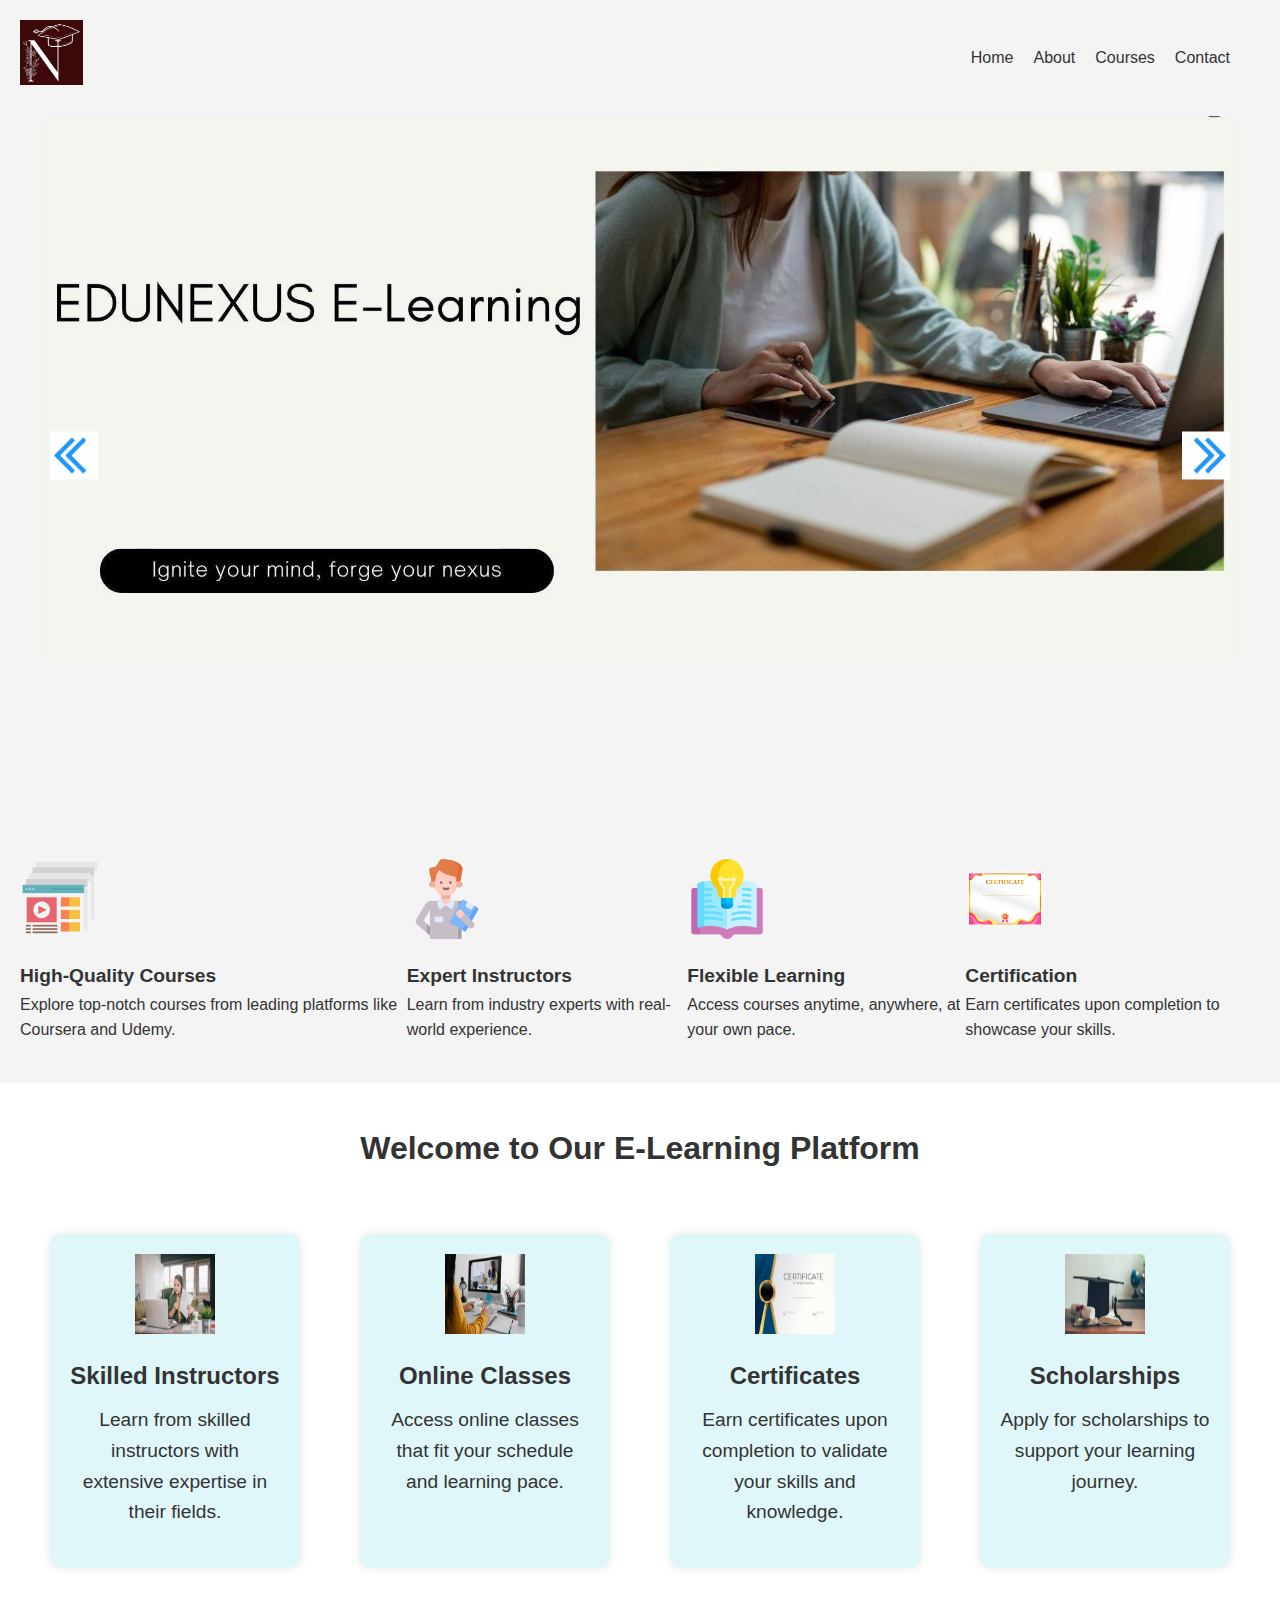
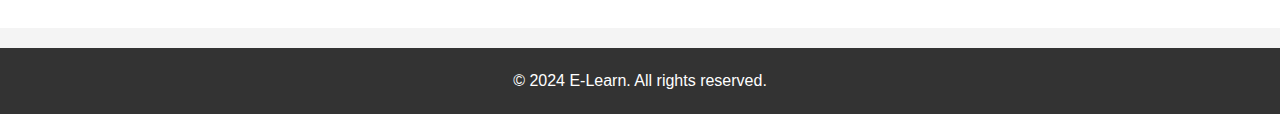
<file: index.html>
<!DOCTYPE html>
<html lang="en">
<head>
    <meta charset="UTF-8">
    <meta name="viewport" content="width=device-width, initial-scale=1.0">
    <title>E-Learning Platform</title>
    <link rel="stylesheet" href="styles.css">
</head>
<body>
    <!-- Navbar Section -->
    <header>
        <nav>
            <div class="logo">
                <E-Learn> <img src="logo1.jpg"></div>
            <ul>
                <li><a href="#home">Home</a></li>
                <li><a href="about.html">About</a></li>
                <li><a href="courses.html">Courses</a></li>
                <li><a href="#contact">Contact</a></li>
            </ul>
        </nav>
    </header>

    <!-- Introduction Section -->
    <section id="home" class="welcome-section">
        <div class="slider">
            <button class="arrow left" onclick="moveSlide(-1)"><img src="lefta.gif" alt="Left Arrow"></button>
            
            <div class="slides">
                <!-- This first slide's background will be set in CSS -->
                <div class="slide">
                    <img src="1.jpg" alt="Slide 2">
                </div>
                <div class="slide">
                    <img src="2.jpg" alt="Slide 2">
                </div>
                <div class="slide">
                    <img src="3.jpg" alt="Slide 3">
                </div>
                <div class="slide">
                    <img src="4.jpg" alt="Slide 3">
                </div>
                <div class="slide">
                    <img src="5.jpg" alt="Slide 3">
                </div>
                <div class="slide">
                    <img src="6.jpg" alt="Slide 3">
                </div>
            </div>
            
            
            <button class="arrow right" onclick="moveSlide(1)"><img src="righta.gif" alt="Right Arrow"></button>
            
        
        </div>
    </section>

    <!-- Icons Section -->
    <section id="courses" class="icons-section">
        <div class="icon-box">
            <img src="online-course.png" alt="Icon 1">
            <h3>High-Quality Courses</h3>
            <p>Explore top-notch courses from leading platforms like Coursera and Udemy.</p>
        </div>
        <div class="icon-box">
            <img src="instructor.png" alt="Icon 2">
            <h3>Expert Instructors</h3>
            <p>Learn from industry experts with real-world experience.</p>
        </div>
        <div class="icon-box">
            <img src="knowledge.png" alt="Icon 3">
            <h3>Flexible Learning</h3>
            <p>Access courses anytime, anywhere, at your own pace.</p>
        </div>
        <div class="icon-box">
            <img src="certificate.jpg" alt="Icon 4">
            <h3>Certification</h3>
            <p>Earn certificates upon completion to showcase your skills.</p>
        </div>
    </section>

    <!-- About Us Section with Boxes -->
    <section id="about" class="about-section">
        <div class="about-content">
            <h2>Welcome to Our E-Learning Platform</h2>
            <div class="boxes-container">
                <div class="about-box">
                    <img src="instructor1.jpg" alt="Skilled Instructors Icon">
                    <h3>Skilled Instructors</h3>
                    <p>Learn from skilled instructors with extensive expertise in their fields.</p>
                </div>
                <div class="about-box">
                    <img src="online-course1.jpg" alt="Online Classes Icon">
                    <h3>Online Classes</h3>
                    <p>Access online classes that fit your schedule and learning pace.</p>
                </div>
                <div class="about-box">
                    <img src="certificate1.jpg" alt="Certificates Icon">
                    <h3>Certificates</h3>
                    <p>Earn certificates upon completion to validate your skills and knowledge.</p>
                </div>
                <div class="about-box">
                    <img src="scholarship.jpg" alt="Scholarships Icon">
                    <h3>Scholarships</h3>
                    <p>Apply for scholarships to support your learning journey.</p>
                </div>
            </div>
        </div>
    </section>

    <!-- Footer Section -->
    <footer id="contact">
        <p>&copy; 2024 E-Learn. All rights reserved.</p>
    </footer>
    <script>
    let currentSlide = 0;

function moveSlide(direction) {
    const slides = document.querySelector('.slides');
    const totalSlides = document.querySelectorAll('.slide').length;
    
    currentSlide += direction;
    if (currentSlide < 0) {
        currentSlide = totalSlides - 1;
    } else if (currentSlide >= totalSlides) {
        currentSlide = 0;
    }

    const slideWidth = slides.querySelector('.slide').clientWidth;
    slides.style.transform = `translateX(-${currentSlide * slideWidth}px)`;
}
</script>
</body>
</html>
</file>
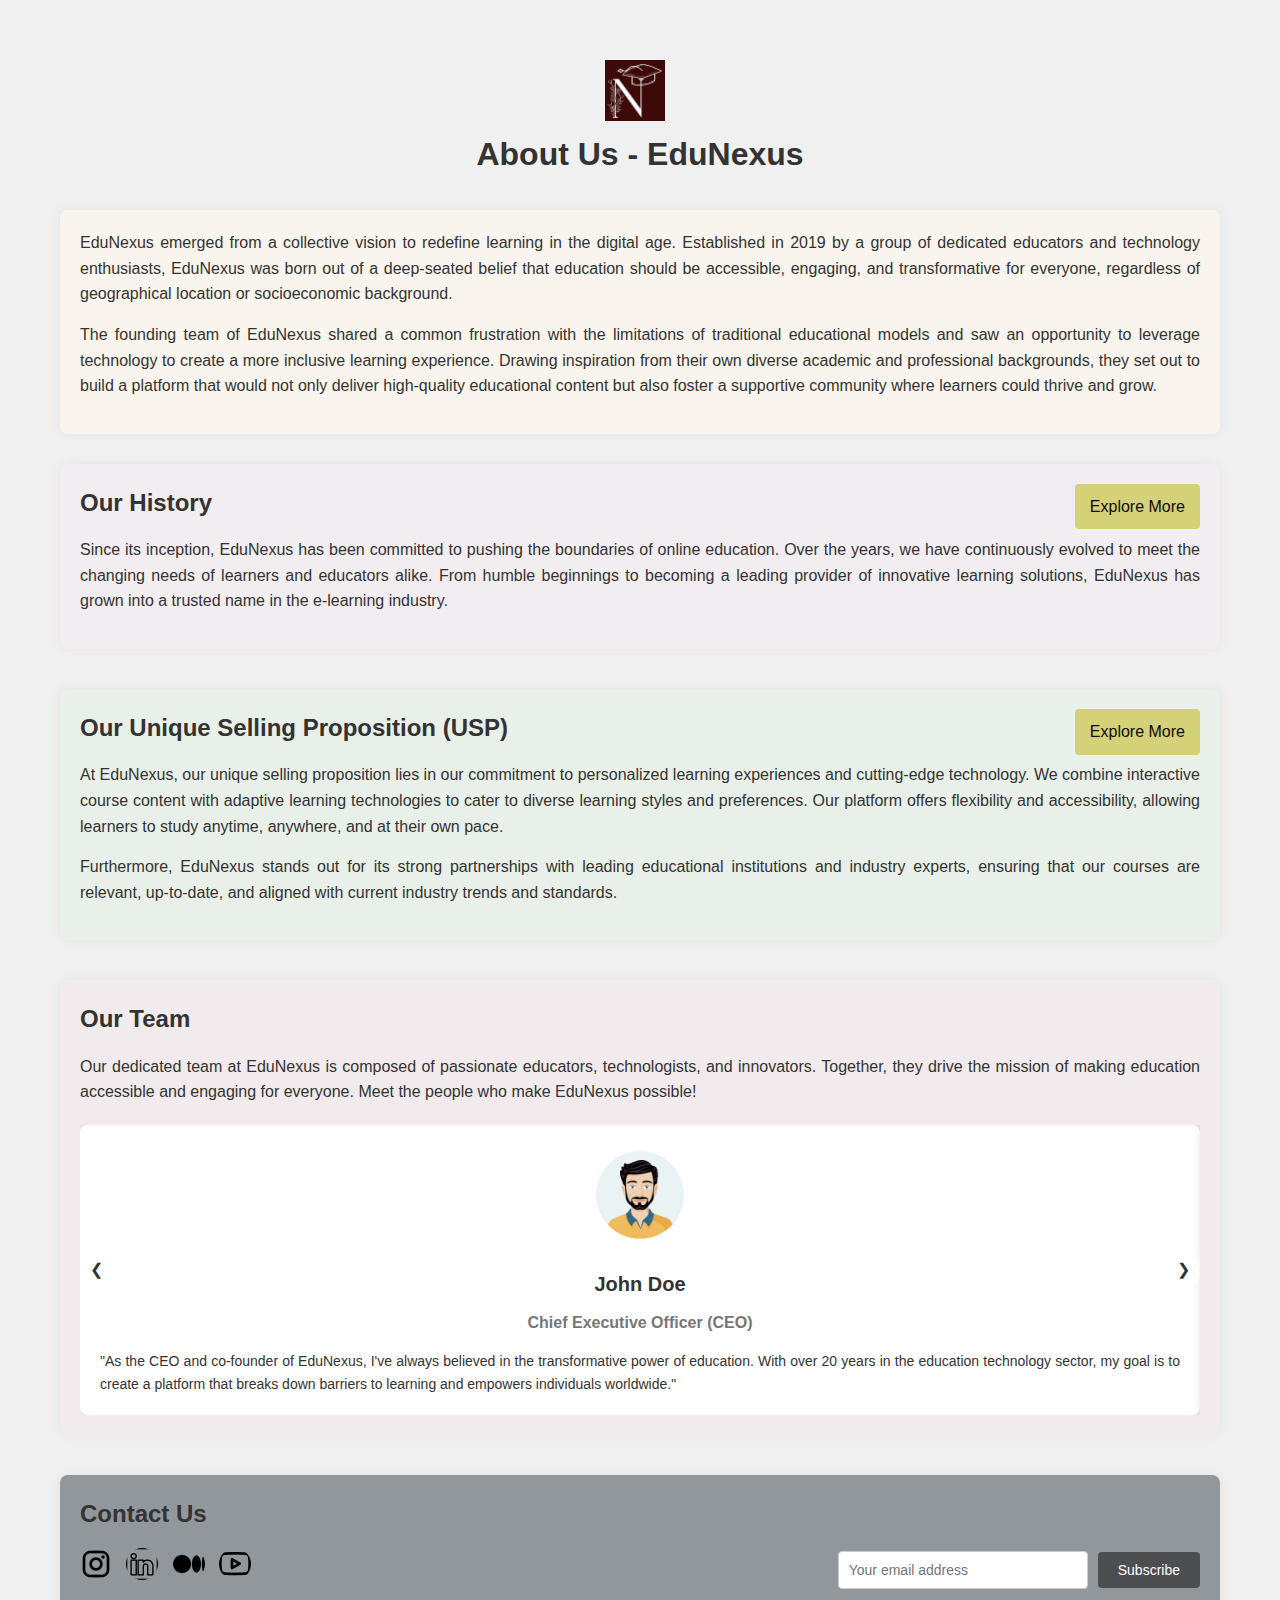
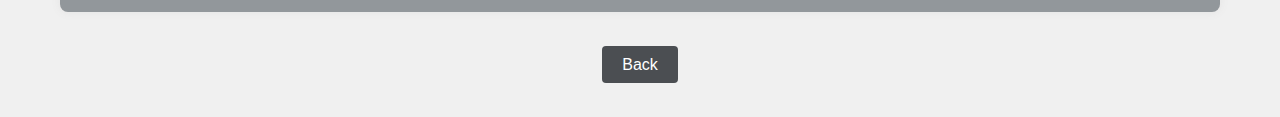
<file: about.html>
<!DOCTYPE html>
<html lang="en">
<head>
    <meta charset="UTF-8">
    <meta name="viewport" content="width=device-width, initial-scale=1.0">
    <title>About Us - EduNexus</title>
    <style>
        /* Reset and basic styles */
        * {
            box-sizing: border-box;
            margin: 0;
            padding: 0;
        }
        body {
            font-family: Arial, sans-serif;
            line-height: 1.6;
            background-color: #f0f0f0;
            color: #333;
            padding: 20px;
        }
        .container {
            width: 100%;
            margin: 0 auto;
            padding: 20px;
        }
        .header {
            text-align: center;
            margin-bottom: 30px;
        }
        .header h1 {
            color: #333;
        }
        .header img {
            width: 60px; /* Adjust width of the logo */
            height: auto; /* Maintain aspect ratio */
            margin-right: 10px; /* Adjust spacing between logo and text */
        }
        .section {
            margin-bottom: 40px;
            padding: 20px;
            border-radius: 8px;
            position: relative;
            background-color: #fff;
        }
        .section.intro {
            background-color: #f9f5ee;
        }
        .section.history {
            background-color: #f1edf1;
        }
        .section.usp {
            background-color: #e9f0e9;
        }
        .section.team {
            background-color: #feabc912;
            overflow: hidden;
        }
        .section h2 {
            font-size: 24px;
            color: #333;
            margin-bottom: 15px;
        }
        .section p {
            text-align: justify;
            margin-bottom: 15px;
        }
        .section:last-child {
            margin-bottom: 0;
        }
        .mission p:last-child {
            margin-bottom: 0;
        }
        .history img {
            width: 100%;
            height: auto;
            margin-top: 15px;
            border-radius: 8px;
        }
        .explore-more {
            position: absolute;
            top: 20px;
            right: 20px;
        }
        .explore-more a {
            display: block;
            margin-bottom: 10px;
            padding: 10px 15px;
            background-color: #d4d179;
            color: #0e0a0a;
            text-decoration: none;
            border-radius: 4px;
            text-align: center;
        }
        .explore-more a:hover {
            background-color: #f4f5f0;
        }
        .team-members-wrapper {
            position: relative;
            margin-top: 20px;
            overflow: hidden;
        }
        .team-members {
            display: flex;
            transition: transform 0.5s ease;
        }
        .team-member {
            background-color: #fff;
            border-radius: 8px;
            box-shadow: 0 0 10px rgba(0, 0, 0, 0.1);
            padding: 20px;
            text-align: center;
            flex: 1 0 100%; /* Adjust based on the number of items visible */
            box-sizing: border-box;
            min-width: 300px; /* Minimum width of each team member card */
        }
        .team-member img {
            width: 100px;
            height: 100px;
            border-radius: 50%;
            margin-bottom: 15px;
        }
        .team-member h3 {
            font-size: 20px;
            margin-bottom: 10px;
        }
        .team-member h4 {
            font-size: 16px;
            color: #777;
            margin-bottom: 15px;
        }
        .team-member p {
            font-size: 14px;
            text-align: justify;
            margin-bottom: 0;
        }
        .slider-controls {
            position: absolute;
            top: 50%;
            transform: translateY(-50%);
            width: 100%;
            display: flex;
            justify-content: space-between;
            z-index: 1;
        }
        .slider-arrow {
            background-color: rgba(255, 255, 255, 0.5);
            padding: 10px;
            cursor: pointer;
            border-radius: 50%;
            transition: background-color 0.3s ease;
        }
        .slider-arrow:hover {
            background-color: rgba(255, 255, 255, 0.8);
        }
        .section {
            margin-bottom: 40px;
            padding: 20px;
            border-radius: 8px;
            background-color: #fff;
            box-shadow: 0 0 10px rgba(126, 114, 114, 0.1);
        }
        .section.contact {
            background-color: #92979b;
        }
        .contact-info {
            display: flex;
            justify-content: space-between;
            align-items: center;
        }
        .social-icons a {
            display: inline-block;
            color: #8c8f93;
            font-size: 24px;
            margin-right: 10px;
            transition: color 0.3s ease;
        }
        .social-icons a:hover {
            color: #272829;
        }
        .email-subscription {
            display: flex;
            align-items: center;
        }
        .email-input {
            padding: 10px;
            margin-right: 10px;
            border: 1px solid #ccc;
            border-radius: 4px;
            width: 250px;
            font-size: 14px;
        }
        .subscribe-button {
            padding: 10px 20px;
            background-color: #4c4e50;
            color: #fff;
            border: none;
            border-radius: 4px;
            cursor: pointer;
            font-size: 14px;
            transition: background-color 0.3s ease;
        }
        .subscribe-button:hover {
            background-color: #a3a5a7;
        }
        .social-icons a {
            display: inline-block;
            margin-right: 10px;
            transition: opacity 0.3s ease;
        }
        .social-icons a img {
            width: 32px; /* Adjust size as needed */
            height: 32px;
            border-radius: 50%; /* For circular logos */
        }
        .social-icons a:hover {
            opacity: 0.7;
            background-color: #aaaeb2;
        }
        .back-button {
            text-align: center;
            margin-top: 20px;
        }
        .back-button a {
            background-color: #4b4e52;
            color: #fff;
            text-decoration: none;
            padding: 10px 20px;
            border-radius: 4px;
            transition: background-color 0.3s ease;
        }
        .back-button a:hover {
            background-color: #cdd0d4;
        }
    </style>
</head>
<body>
    <div class="container">
        <div class="container">
            <div class="header">
                <img src="logo1.jpg" alt="EduNexus Logo">
        <div class="header">
            <h1>About Us - EduNexus</h1>
        </div>
        <div class="section intro">
            <p>EduNexus emerged from a collective vision to redefine learning in the digital age. Established in 2019 by a group of dedicated educators and technology enthusiasts, EduNexus was born out of a deep-seated belief that education should be accessible, engaging, and transformative for everyone, regardless of geographical location or socioeconomic background.</p>
            <p>The founding team of EduNexus shared a common frustration with the limitations of traditional educational models and saw an opportunity to leverage technology to create a more inclusive learning experience. Drawing inspiration from their own diverse academic and professional backgrounds, they set out to build a platform that would not only deliver high-quality educational content but also foster a supportive community where learners could thrive and grow.</p>
            </div>
        </div>
        <div class="section history">
            <h2>Our History</h2>
            <p>Since its inception, EduNexus has been committed to pushing the boundaries of online education. Over the years, we have continuously evolved to meet the changing needs of learners and educators alike. From humble beginnings to becoming a leading provider of innovative learning solutions, EduNexus has grown into a trusted name in the e-learning industry.</p>
            <div class="explore-more">
                <a href="#">Explore More</a>
            </div>
        </div>
        <div class="section usp">
            <h2>Our Unique Selling Proposition (USP)</h2>
            <p>At EduNexus, our unique selling proposition lies in our commitment to personalized learning experiences and cutting-edge technology. We combine interactive course content with adaptive learning technologies to cater to diverse learning styles and preferences. Our platform offers flexibility and accessibility, allowing learners to study anytime, anywhere, and at their own pace.</p>
            <p>Furthermore, EduNexus stands out for its strong partnerships with leading educational institutions and industry experts, ensuring that our courses are relevant, up-to-date, and aligned with current industry trends and standards.</p>
            <div class="explore-more">
                <a href="#">Explore More</a>
            </div>
        </div>
        <div class="section team">
            <h2>Our Team</h2>
            <p>Our dedicated team at EduNexus is composed of passionate educators, technologists, and innovators. Together, they drive the mission of making education accessible and engaging for everyone. Meet the people who make EduNexus possible!</p>
            <div class="team-members-wrapper">
                <div class="slider-controls">
                    <div class="slider-arrow prev" onclick="moveSlider('prev')">&#10094;</div>
                    <div class="slider-arrow next" onclick="moveSlider('next')">&#10095;</div>
                </div>
                <div class="team-members">
                    <div class="team-member">
                        <img src="m1.jpg" alt="John Doe">
                        <h3>John Doe</h3>
                        <h4>Chief Executive Officer (CEO)</h4>
                        <p>"As the CEO and co-founder of EduNexus, I've always believed in the transformative power of education. With over 20 years in the education technology sector, my goal is to create a platform that breaks down barriers to learning and empowers individuals worldwide."</p>
                    </div>
                    <div class="team-member">
                        <img src="f1.jpg" alt="Jane Smith">
                        <h3>Jane Smith</h3>
                        <h4>Chief Technology Officer (CTO)</h4>
                        <p>"Joining EduNexus 5 years ago was one of the best decisions I've made. As a tech enthusiast with a background in software development and AI, I am passionate about building innovative solutions that enhance personalized learning experiences for our users."</p>
                    </div>
                    <div class="team-member">
                        <img src="f2.jpg" alt="Emily Johnson">
                        <h3>Emily Johnson</h3>
                        <h4>Head of Content Development</h4>
                        <p>"With over a decade of experience in curriculum design and educational content creation, I am thrilled to lead a team that produces engaging and interactive courses. At EduNexus, we are dedicated to making learning not just informative, but also fun and accessible."</p>
                    </div>
                    <div class="team-member">
                        <img src="m2.jpg" alt="Michael Brown">
                        <h3>Michael Brown</h3>
                        <h4>Director of Marketing</h4>
                        <p>"Being part of EduNexus for the past 3 years has been an exciting journey. My expertise in digital marketing has allowed me to help this incredible platform reach a global audience, forming strong partnerships with educational institutions along the way."</p>
                    </div>
                    <div class="team-member">
                        <img src="f3.jpg" alt="Sarah Davis">
                        <h3>Sarah Davis</h3>
                        <h4>Community Manager</h4>
                        <p>"I have been with EduNexus since its inception, and it has been a wonderful experience to see our community grow. My role is to ensure that our learners feel supported and connected, fostering a vibrant and inclusive learning environment."</p>
                    </div>
                    <div class="team-member">
                        <img src="m3.jpg" alt="David Wilson">
                        <h3>David Wilson</h3>
                        <h4>Senior Software Engineer</h4>
                        <p>"I've been with EduNexus for 4 years now, and I love solving complex problems to improve our platform. It's rewarding to see how our work directly impacts the learning experiences of users worldwide, making education more accessible and seamless."</p>
                    </div>
                </div>
            </div>
        </div>
        <div class="section contact">
            <h2>Contact Us</h2>
            <div class="contact-info">
                <div class="social-icons">
                    <a href="#" target="_blank" title="Follow us on Instagram"><img src="in.png" ></a>
                    <a href="#" target="_blank" title="Connect with us on LinkedIn"><img src="l.jpg"></a>
                    <a href="#" target="_blank" title="Follow us on Instagram"><img src="me.png" ></a>
                    <a href="#" target="_blank" title="Follow us on Instagram"><img src="y.png" ></a>
                </div>
                <form class="email-subscription" action="#" method="post">
                    <input type="email" class="email-input" placeholder="Your email address" required>
                    <button type="submit" class="subscribe-button">Subscribe</button>
                </form>
            </div>
        </div>
    </div>
    <div class="back-button">
        <a href="index.html">Back</a>
    </div>
</div>
    </div>

    <script>
        // Slider functionality
        let slideIndex = 0;

        function moveSlider(direction) {
            const slides = document.querySelectorAll('.team-member');
            const totalSlides = slides.length;

            if (direction === 'next') {
                slideIndex = (slideIndex + 1) % totalSlides;
            } else if (direction === 'prev') {
                slideIndex = (slideIndex - 1 + totalSlides) % totalSlides;
            }

            const slideWidth = slides[0].offsetWidth;
            const offset = -slideIndex * slideWidth;

            document.querySelector('.team-members').style.transform = `translateX(${offset}px)`;
        }
    </script>
</body>
</html>
</file>
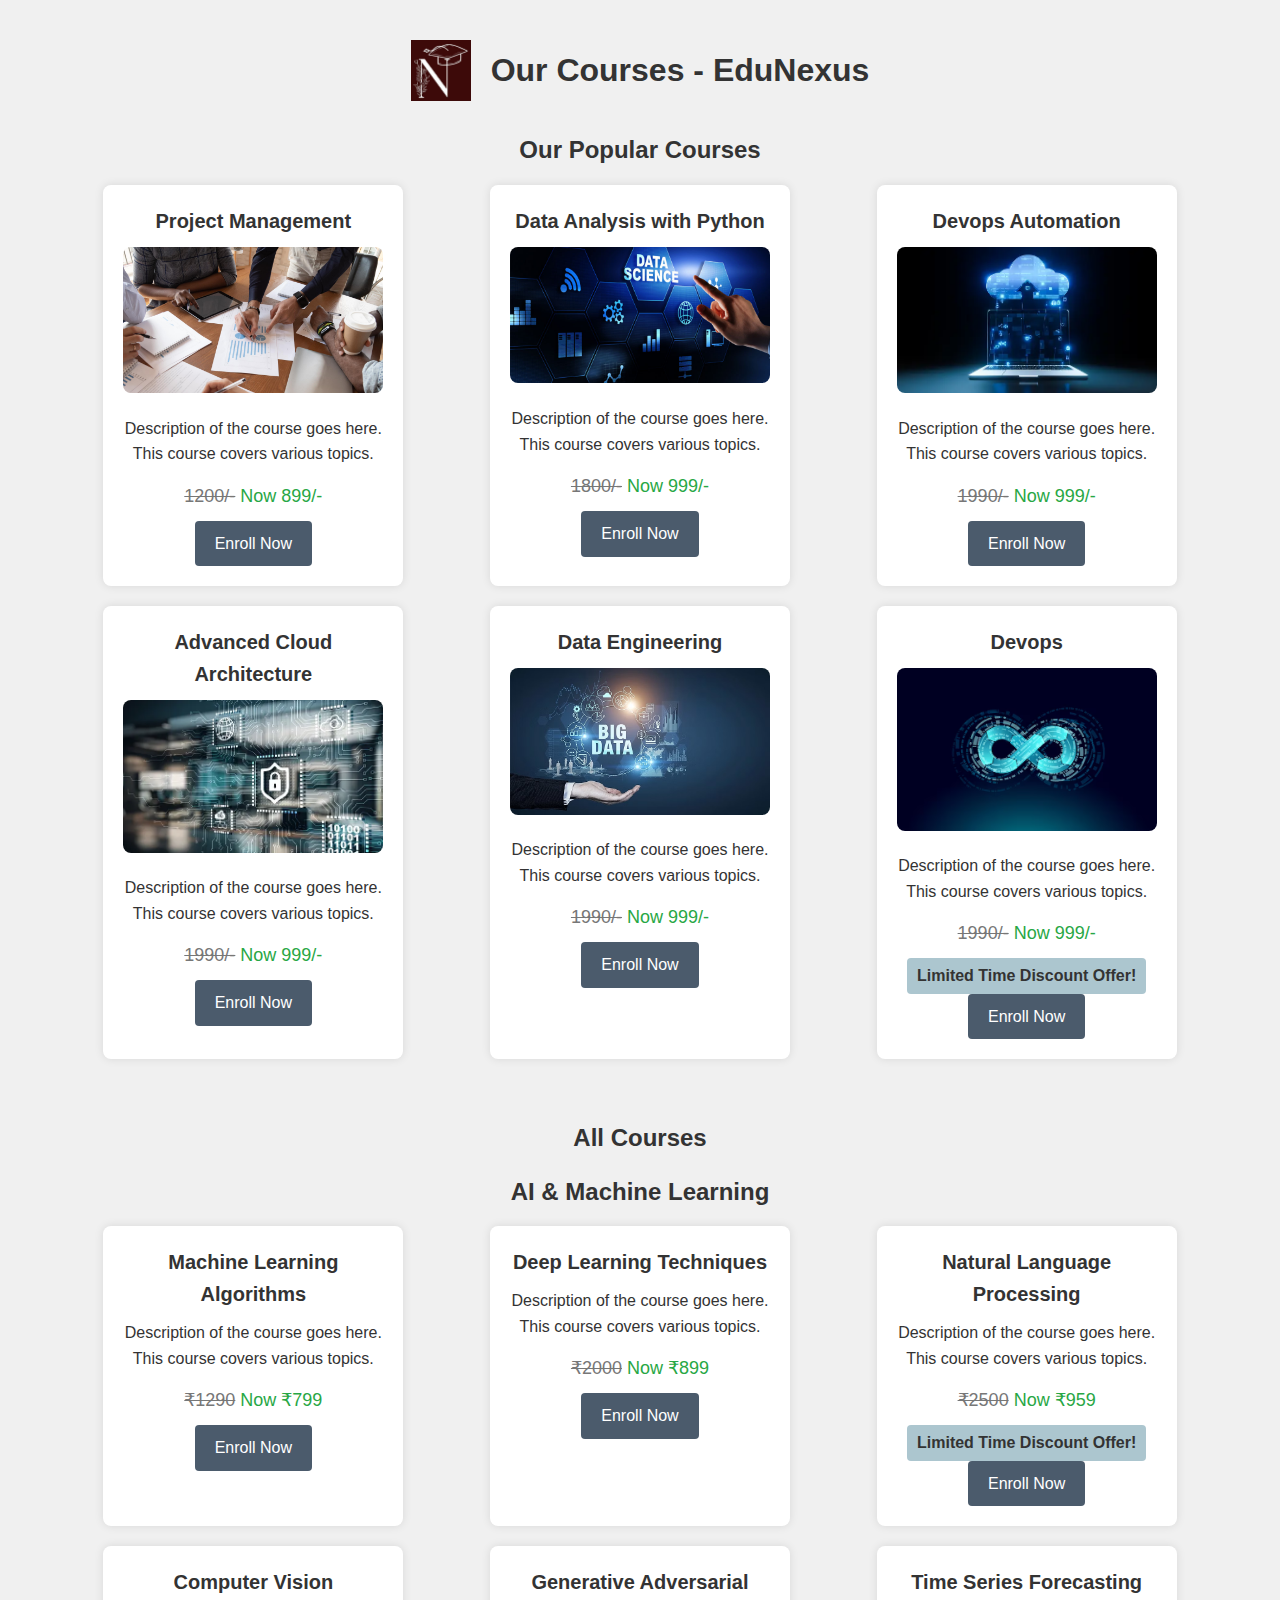
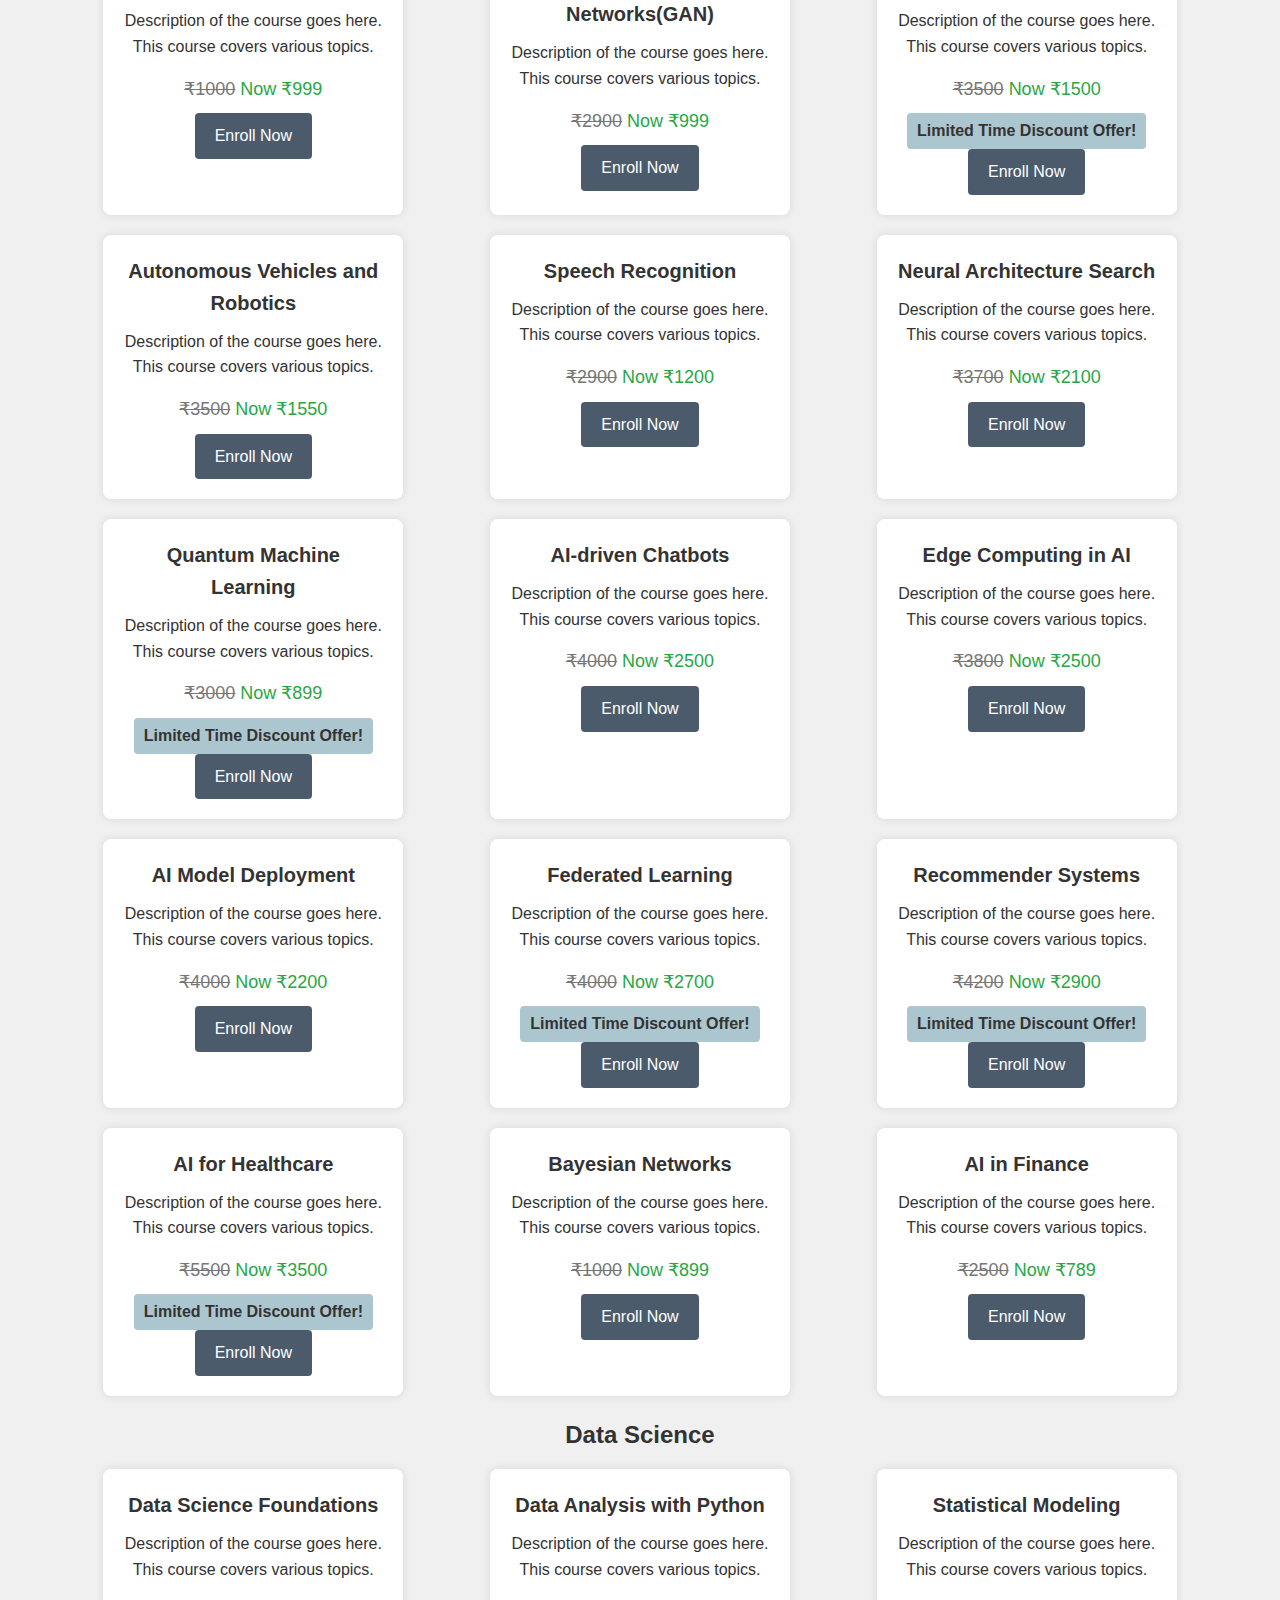
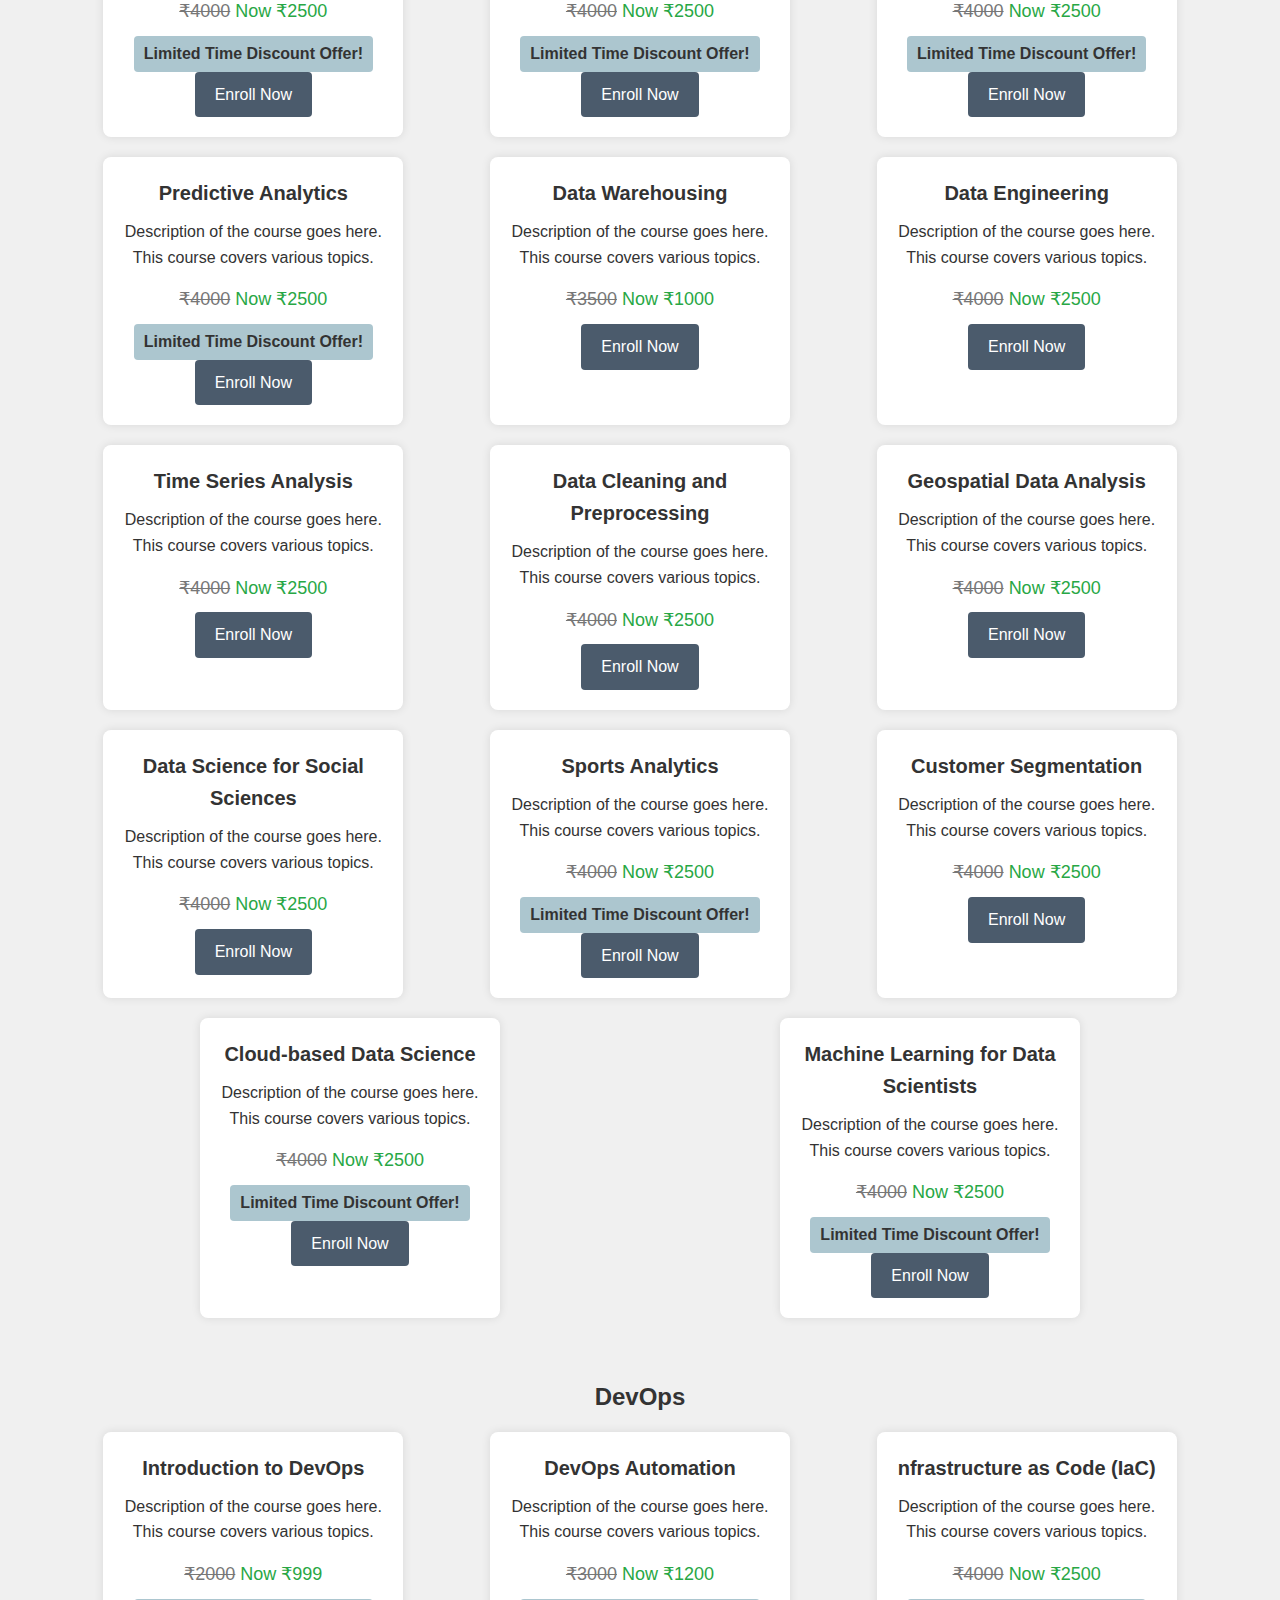
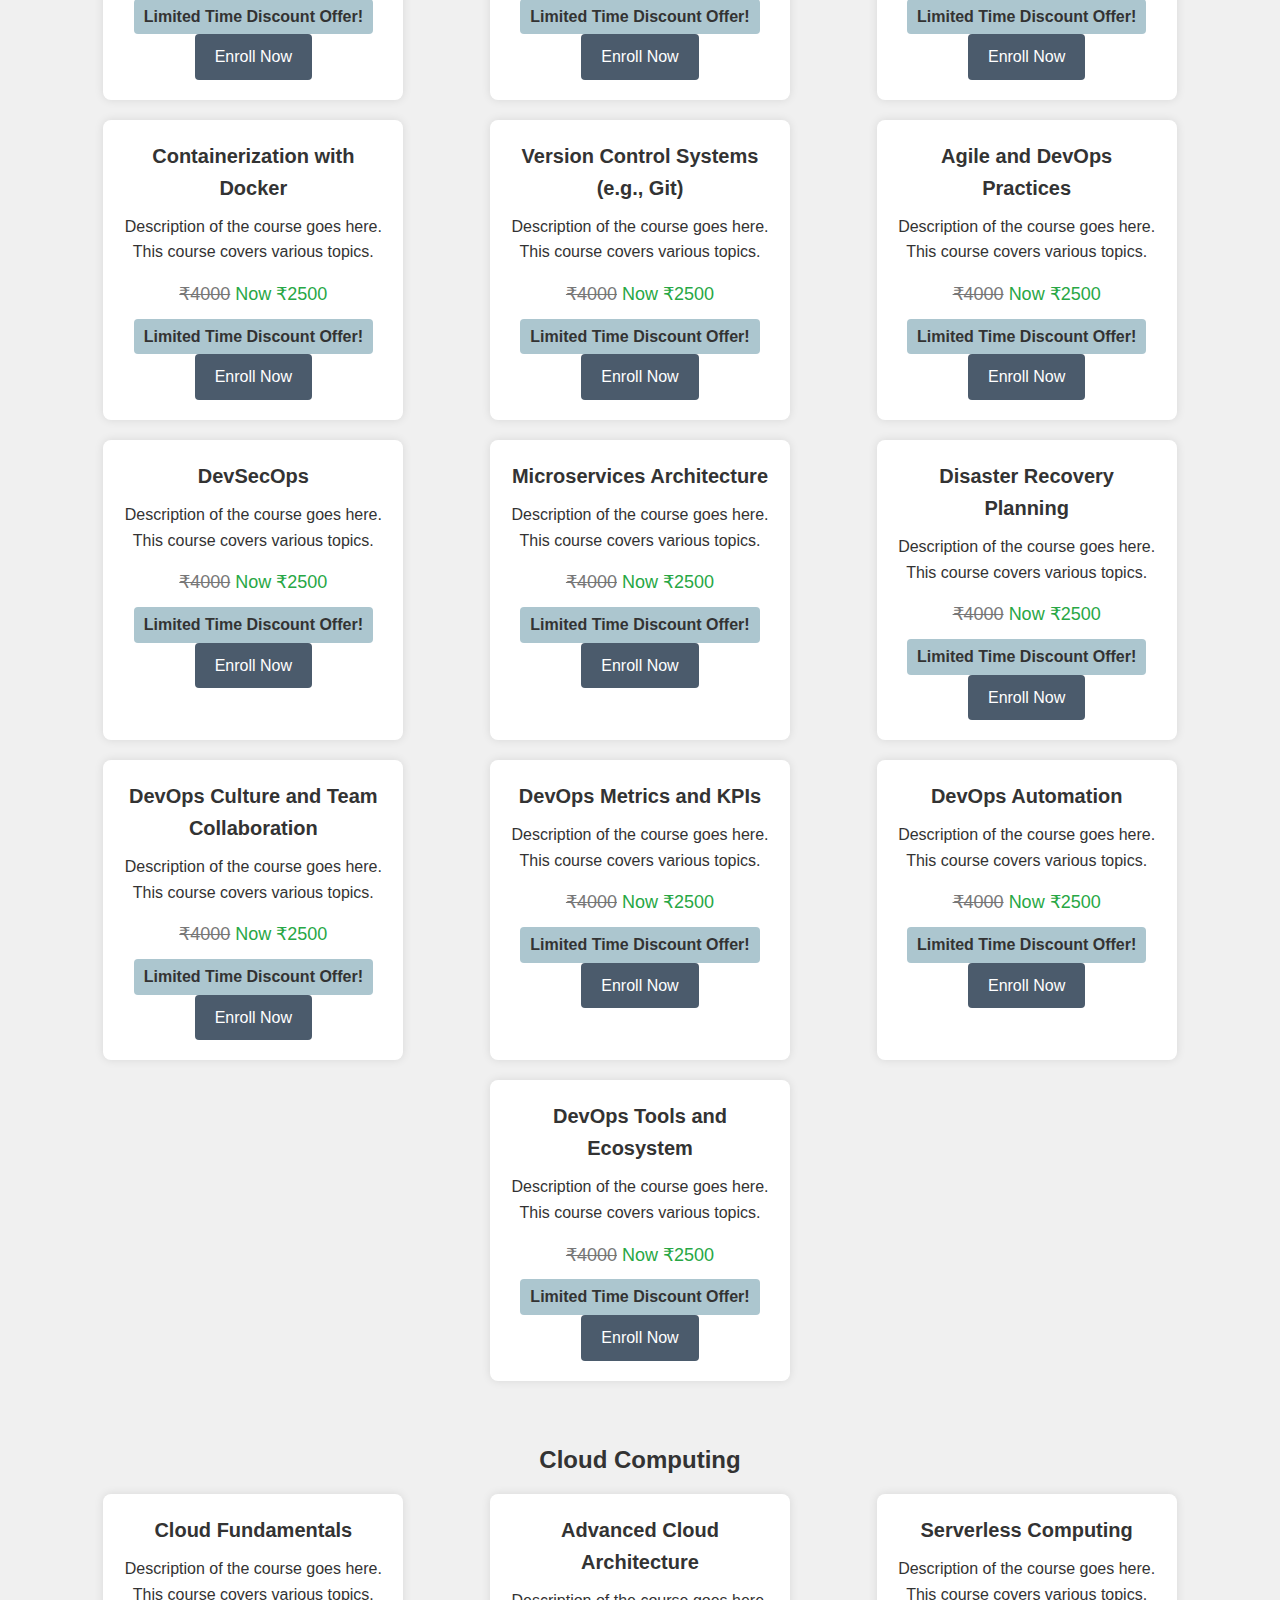
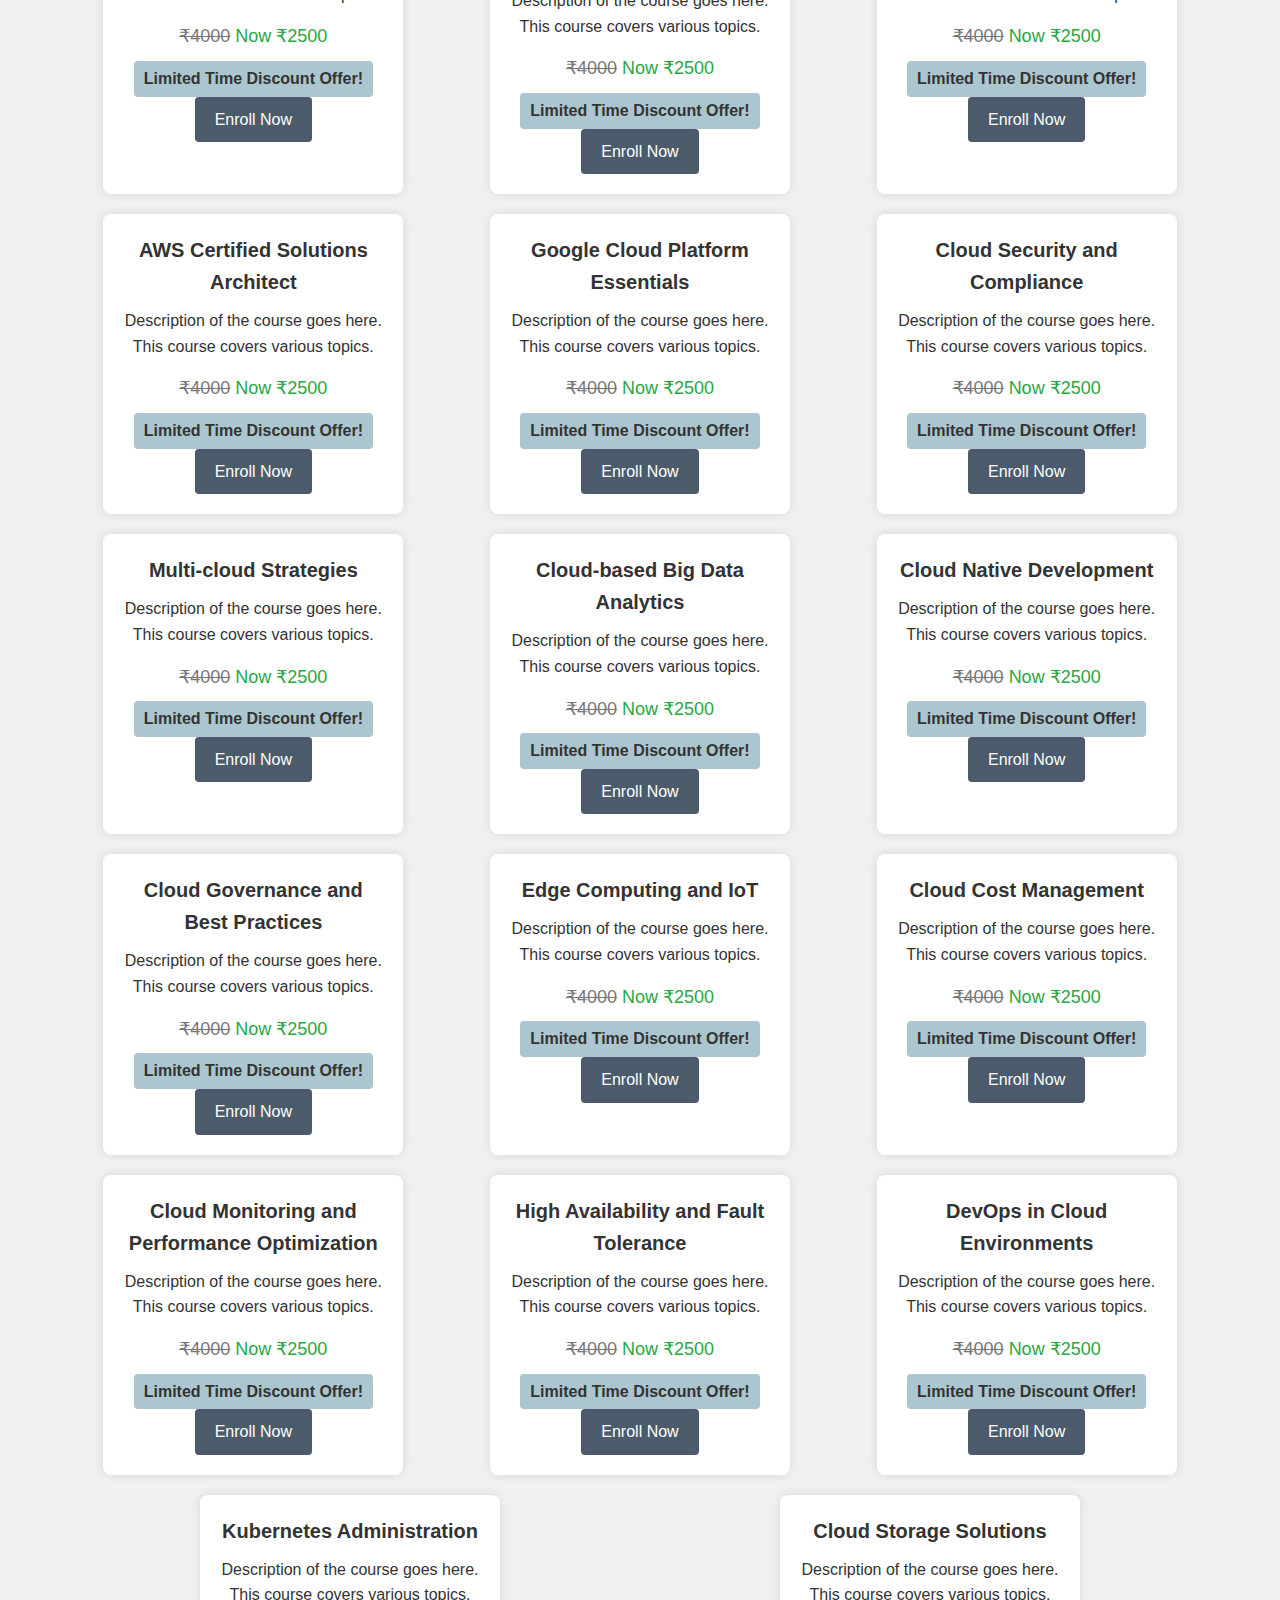
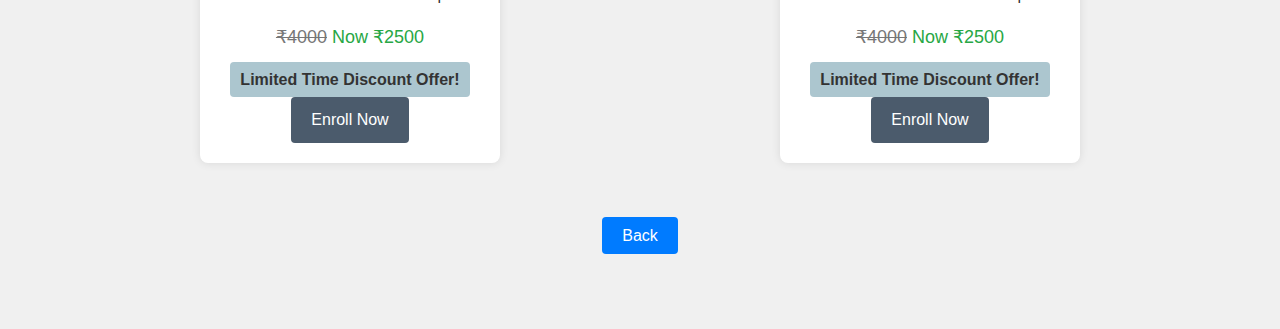
<file: courses.html>
<!DOCTYPE html>
<html lang="en">
<head>
    <meta charset="UTF-8">
    <meta name="viewport" content="width=device-width, initial-scale=1.0">
    <title>Our Courses - EduNexus</title>
    <style>
        /* Reset and basic styles */
        * {
            box-sizing: border-box;
            margin: 0;
            padding: 0;
        }
        body {
            font-family: Arial, sans-serif;
            line-height: 1.6;
            background-color: #f0f0f0;
            color: #333;
            padding: 20px;
        }
        .container {
            width: 100%;
            max-width: 1200px;
            margin: 0 auto;
            padding: 20px;
        }
        .header {
            text-align: center;
            margin-bottom: 30px;
            display: flex;
            align-items: center; /* Center logo vertically */
            justify-content: center; /* Center logo horizontally */
        }
        .header h1 {
            color: #333;
            margin-left: 10px; /* Adjust spacing between logo and text */
        }
        .header img {
            width: 60px; /* Adjust width of the logo */
            height: auto; /* Maintain aspect ratio */
            margin-right: 10px; /* Adjust spacing between logo and text */
        }
        .courses-section {
            margin-bottom: 40px;
        }
        .courses-section h2 {
            font-size: 24px;
            color: #333;
            margin-bottom: 15px;
            text-align: center;
        }
        .course-container {
            display: flex;
            flex-wrap: wrap;
            justify-content: space-around;
        }
        .course {
            width: 300px;
            background-color: #fff;
            border-radius: 8px;
            box-shadow: 0 0 10px rgba(0, 0, 0, 0.1);
            padding: 20px;
            margin-bottom: 20px;
            text-align: center;
        }
        .course h3 {
            font-size: 20px;
            margin-bottom: 10px;
        }
        .course p {
            font-size: 16px;
            margin-bottom: 15px;
        }
        .course .price {
            font-size: 18px;
            color: #007BFF;
            margin-bottom: 10px;
        }
        .course .original-price {
            text-decoration: line-through;
            color: #777;
            margin-right: 5px;
        }
        .course .discount {
            color: #28a745; /* Green color for discount */
        }
        .course .enroll-button {
            background-color: #4b5b6c;
            color: #fff;
            border: none;
            padding: 10px 20px;
            border-radius: 4px;
            cursor: pointer;
            transition: background-color 0.3s ease;
            text-decoration: none; /* Ensure button style */
            display: inline-block; /* Ensure button style */
        }
        .course .enroll-button:hover {
            background-color: #eaedf1;
        }
        .course img {
            width: 100%;
            border-radius: 8px;
            margin-bottom: 15px;
        }
        .course:not(:last-child) {
            margin-bottom: 20px;
        }
        .course-container hr {
            border: none;
            border-top: 1px solid #ccc;
            margin: 20px 0;
        }
        .back-button {
            text-align: center;
            margin-top: 30px;
        }
        .back-button a {
            text-decoration: none;
            background-color: #007BFF;
            color: #fff;
            padding: 10px 20px;
            border-radius: 4px;
            transition: background-color 0.3s ease;
        }
        .back-button a:hover {
            background-color: #0056b3;
        }
        .discount-offer {
    background-color: #acc6cf; /* Yellow background */
    color: #333; /* Text color */
    padding: 5px 10px;
    border-radius: 4px;
    font-weight: bold;
    display: inline-block;
    position: relative;
    animation: glow 1.5s infinite alternate; /* Example of glowing animation */
}

@keyframes glow {
    from {
        box-shadow: 0 0 5px #465c5f;
    }
    to {
        box-shadow: 0 0 20px #16f4f4;
    }
}
    </style>
</head>
<body>
    <div class="container">
        <div class="header">
            <img src="logo1.jpg" alt="EduNexus Logo">
            <h1>Our Courses - EduNexus</h1>
        </div>
        
        <!-- Popular Courses Section -->
        <div class="courses-section">
            <h2>Our Popular Courses</h2>
            <div class="course-container">
                <div class="course">
                    <h3>Project Management</h3>
                    <img src="pm.jpg" alt="Course 1 Image">
                    <p>Description of the course goes here. This course covers various topics.</p>
                    <p class="price"><span class="original-price">1200/-</span><span class="discount">Now 899/-</span></p>
                    <a href="#" class="enroll-button">Enroll Now</a>
                </div>
                <div class="course">
                    <h3>Data Analysis with Python</h3>
                    <img src="ds1.jpg" alt="Course 1 Image">
                    <p>Description of the course goes here. This course covers various topics.</p>
                    <p class="price"><span class="original-price">1800/-</span><span class="discount">Now 999/-</span></p>
                    <a href="#" class="enroll-button">Enroll Now</a>
                </div>
                <div class="course">
                    <h3>Devops Automation</h3>
                    <img src="c1.jpg" alt="Course 1 Image">
                    <p>Description of the course goes here. This course covers various topics.</p>
                    <p class="price"><span class="original-price">1990/-</span><span class="discount">Now 999/-</span></p>
                    <a href="#" class="enroll-button">Enroll Now</a>
                </div>
                <div class="course">
                    <h3>Advanced Cloud Architecture</h3>
                    <img src="cy.jpg" alt="Course 1 Image">
                    <p>Description of the course goes here. This course covers various topics.</p>
                    <p class="price"><span class="original-price">1990/-</span><span class="discount">Now 999/-</span></p>
                    <a href="#" class="enroll-button">Enroll Now</a>
                </div>
                <div class="course">
                    <h3>Data Engineering</h3>
                    <img src="b.jpg" alt="Course 1 Image">
                    <p>Description of the course goes here. This course covers various topics.</p>
                    <p class="price"><span class="original-price">1990/-</span><span class="discount">Now 999/-</span></p>
                    <a href="#" class="enroll-button">Enroll Now</a>
                </div>
                <div class="course">
                    <h3>Devops</h3>
                    <img src="d.jpg" alt="Course 1 Image">
                    <p>Description of the course goes here. This course covers various topics.</p>
                    <p class="price"><span class="original-price">1990/-</span><span class="discount">Now 999/-</span></p>
                    <span class="discount-offer">Limited Time Discount Offer!</span>
                    <a href="#" class="enroll-button">Enroll Now</a>
                </div>
            </div>
        </div>
        
        <!-- All Courses Section -->
        <div class="courses-section">
            <h2>All Courses</h2>
            <div class="courses-section">
                <h2>AI & Machine Learning</h2>
                <div class="course-container">
                    <div class="course">
                        <h3>Machine Learning Algorithms</h3>
                        <p>Description of the course goes here. This course covers various topics.</p>
                        <p class="price"><span class="original-price">₹1290</span><span class="discount">Now ₹799</span></p>
                        <a href="#" class="enroll-button">Enroll Now</a>
                    </div>
                    <div class="course">
                        <h3>Deep Learning Techniques</h3>
                        <p>Description of the course goes here. This course covers various topics.</p>
                        <p class="price"><span class="original-price">₹2000</span><span class="discount">Now ₹899</span></p>
                        <a href="#" class="enroll-button">Enroll Now</a>
                    </div>
                    <div class="course">
                        <h3>Natural Language Processing</h3>
                        <p>Description of the course goes here. This course covers various topics.</p>
                        <p class="price"><span class="original-price">₹2500</span><span class="discount">Now ₹959</span></p>
                        <span class="discount-offer">Limited Time Discount Offer!</span>
                        <a href="#" class="enroll-button">Enroll Now</a>
                    </div>
                    <div class="course">
                        <h3>Computer Vision</h3>
                        <p>Description of the course goes here. This course covers various topics.</p>
                        <p class="price"><span class="original-price">₹1000</span><span class="discount">Now ₹999</span></p>
                        <a href="#" class="enroll-button">Enroll Now</a>
                    </div>
                    <div class="course">
                        <h3>Generative Adversarial Networks(GAN)</h3>
                        <p>Description of the course goes here. This course covers various topics.</p>
                        <p class="price"><span class="original-price">₹2900</span><span class="discount">Now ₹999</span></p>
                        <a href="#" class="enroll-button">Enroll Now</a>
                    </div>
                    <div class="course">
                        <h3>Time Series Forecasting</h3>
                        <p>Description of the course goes here. This course covers various topics.</p>
                        <p class="price"><span class="original-price">₹3500</span><span class="discount">Now ₹1500</span></p>
                        <span class="discount-offer">Limited Time Discount Offer!</span>
                        <a href="#" class="enroll-button">Enroll Now</a>
                    </div>
                    <div class="course">
                        <h3>Autonomous Vehicles and Robotics</h3>
                        <p>Description of the course goes here. This course covers various topics.</p>
                        <p class="price"><span class="original-price">₹3500</span><span class="discount">Now ₹1550</span></p>
                        <a href="#" class="enroll-button">Enroll Now</a>
                    </div>
                    <div class="course">
                        <h3>Speech Recognition</h3>
                        <p>Description of the course goes here. This course covers various topics.</p>
                        <p class="price"><span class="original-price">₹2900</span><span class="discount">Now ₹1200</span></p>
                        <a href="#" class="enroll-button">Enroll Now</a>
                    </div>
                    <div class="course">
                        <h3>Neural Architecture Search</h3>
                        <p>Description of the course goes here. This course covers various topics.</p>
                        <p class="price"><span class="original-price">₹3700</span><span class="discount">Now ₹2100</span></p>
                        <a href="#" class="enroll-button">Enroll Now</a>
                    </div>
                    <div class="course">
                        <h3>Quantum Machine Learning</h3>
                        <p>Description of the course goes here. This course covers various topics.</p>
                        <p class="price"><span class="original-price">₹3000</span><span class="discount">Now ₹899</span></p>
                        <span class="discount-offer">Limited Time Discount Offer!</span>
                        <a href="#" class="enroll-button">Enroll Now</a>
                    </div>
                    <div class="course">
                        <h3>AI-driven Chatbots</h3>
                        <p>Description of the course goes here. This course covers various topics.</p>
                        <p class="price"><span class="original-price">₹4000</span><span class="discount">Now ₹2500</span></p>
                        <a href="#" class="enroll-button">Enroll Now</a>
                    </div>
                    <div class="course">
                        <h3>Edge Computing in AI</h3>
                        <p>Description of the course goes here. This course covers various topics.</p>
                        <p class="price"><span class="original-price">₹3800</span><span class="discount">Now ₹2500</span></p>
                        <a href="#" class="enroll-button">Enroll Now</a>
                    </div>
                    <div class="course">
                        <h3>AI Model Deployment</h3>
                        <p>Description of the course goes here. This course covers various topics.</p>
                        <p class="price"><span class="original-price">₹4000</span><span class="discount">Now ₹2200</span></p>
                        <a href="#" class="enroll-button">Enroll Now</a>
                    </div>
                    <div class="course">
                        <h3>Federated Learning</h3>
                        <p>Description of the course goes here. This course covers various topics.</p>
                        <p class="price"><span class="original-price">₹4000</span><span class="discount">Now ₹2700</span></p>
                        <span class="discount-offer">Limited Time Discount Offer!</span>
                        <a href="#" class="enroll-button">Enroll Now</a>
                    </div>
                    <div class="course">
                        <h3>Recommender Systems</h3>
                        <p>Description of the course goes here. This course covers various topics.</p>
                        <p class="price"><span class="original-price">₹4200</span><span class="discount">Now ₹2900</span></p>
                        <span class="discount-offer">Limited Time Discount Offer!</span>
                        <a href="#" class="enroll-button">Enroll Now</a>
                    </div>

                    <div class="course">
                        <h3>AI for Healthcare</h3>
                        <p>Description of the course goes here. This course covers various topics.</p>
                        <p class="price"><span class="original-price">₹5500</span><span class="discount">Now ₹3500</span></p>
                        <span class="discount-offer">Limited Time Discount Offer!</span>
                        <a href="#" class="enroll-button">Enroll Now</a>
                    </div>
                    <div class="course">
                        <h3>Bayesian Networks</h3>
                        <p>Description of the course goes here. This course covers various topics.</p>
                        <p class="price"><span class="original-price">₹1000</span><span class="discount">Now ₹899</span></p>
                        <a href="#" class="enroll-button">Enroll Now</a>
                    </div>
                    <div class="course">
                        <h3>AI in Finance</h3>
                        <p>Description of the course goes here. This course covers various topics.</p>
                        <p class="price"><span class="original-price">₹2500</span><span class="discount">Now ₹789</span></p>
                        <a href="#" class="enroll-button">Enroll Now</a>
                    </div>
            </div>
            <div class="courses-section">
                <h2>Data Science</h2>
                <div class="course-container">
                    <div class="course">
                        <h3>Data Science Foundations</h3>
                        <p>Description of the course goes here. This course covers various topics.</p>
                        <p class="price"><span class="original-price">₹4000</span><span class="discount">Now ₹2500</span></p>
                        <span class="discount-offer">Limited Time Discount Offer!</span>
                        <a href="#" class="enroll-button">Enroll Now</a>
                    </div>
                    <div class="course">
                        <h3>Data Analysis with Python</h3>
                        <p>Description of the course goes here. This course covers various topics.</p>
                        <p class="price"><span class="original-price">₹4000</span><span class="discount">Now ₹2500</span></p>
                        <span class="discount-offer">Limited Time Discount Offer!</span>
                        <a href="#" class="enroll-button">Enroll Now</a>
                    </div>
                    <div class="course">
                        <h3>Statistical Modeling</h3>
                        <p>Description of the course goes here. This course covers various topics.</p>
                        <p class="price"><span class="original-price">₹4000</span><span class="discount">Now ₹2500</span></p>
                        <span class="discount-offer">Limited Time Discount Offer!</span>
                        <a href="#" class="enroll-button">Enroll Now</a>
                    </div>
                    <div class="course">
                        <h3>Predictive Analytics</h3>
                        <p>Description of the course goes here. This course covers various topics.</p>
                        <p class="price"><span class="original-price">₹4000</span><span class="discount">Now ₹2500</span></p>
                        <span class="discount-offer">Limited Time Discount Offer!</span>
                        <a href="#" class="enroll-button">Enroll Now</a>
                    </div>
                    <div class="course">
                        <h3>Data Warehousing</h3>
                        <p>Description of the course goes here. This course covers various topics.</p>
                        <p class="price"><span class="original-price">₹3500</span><span class="discount">Now ₹1000</span></p>
                        <a href="#" class="enroll-button">Enroll Now</a>
                    </div>
                    <div class="course">
                        <h3>Data Engineering</h3>
                        <p>Description of the course goes here. This course covers various topics.</p>
                        <p class="price"><span class="original-price">₹4000</span><span class="discount">Now ₹2500</span></p>
                        <a href="#" class="enroll-button">Enroll Now</a>
                    </div>
                    <div class="course">
                        <h3>Time Series Analysis</h3>
                        <p>Description of the course goes here. This course covers various topics.</p>
                        <p class="price"><span class="original-price">₹4000</span><span class="discount">Now ₹2500</span></p>
                        <a href="#" class="enroll-button">Enroll Now</a>
                    </div>
                    <div class="course">
                        <h3>Data Cleaning and Preprocessing</h3>
                        <p>Description of the course goes here. This course covers various topics.</p>
                        <p class="price"><span class="original-price">₹4000</span><span class="discount">Now ₹2500</span></p>
                        <a href="#" class="enroll-button">Enroll Now</a>
                    </div>
                    <div class="course">
                        <h3>Geospatial Data Analysis</h3>
                        <p>Description of the course goes here. This course covers various topics.</p>
                        <p class="price"><span class="original-price">₹4000</span><span class="discount">Now ₹2500</span></p>
                        <a href="#" class="enroll-button">Enroll Now</a>
                    </div>
                    <div class="course">
                        <h3>Data Science for Social Sciences</h3>
                        <p>Description of the course goes here. This course covers various topics.</p>
                        <p class="price"><span class="original-price">₹4000</span><span class="discount">Now ₹2500</span></p>
                        <a href="#" class="enroll-button">Enroll Now</a>
                    </div>
                    <div class="course">
                        <h3>Sports Analytics</h3>
                        <p>Description of the course goes here. This course covers various topics.</p>
                        <p class="price"><span class="original-price">₹4000</span><span class="discount">Now ₹2500</span></p>
                        <span class="discount-offer">Limited Time Discount Offer!</span>
                        <a href="#" class="enroll-button">Enroll Now</a>
                    </div>
                    <div class="course">
                        <h3>Customer Segmentation</h3>
                        <p>Description of the course goes here. This course covers various topics.</p>
                        <p class="price"><span class="original-price">₹4000</span><span class="discount">Now ₹2500</span></p>
                        <a href="#" class="enroll-button">Enroll Now</a>
                    </div>
                    <div class="course">
                        <h3>Cloud-based Data Science</h3>
                        <p>Description of the course goes here. This course covers various topics.</p>
                        <p class="price"><span class="original-price">₹4000</span><span class="discount">Now ₹2500</span></p>
                        <span class="discount-offer">Limited Time Discount Offer!</span>
                        <a href="#" class="enroll-button">Enroll Now</a>
                    </div>
                    <div class="course">
                        <h3>Machine Learning for Data Scientists</h3>
                        <p>Description of the course goes here. This course covers various topics.</p>
                        <p class="price"><span class="original-price">₹4000</span><span class="discount">Now ₹2500</span></p>
                        <span class="discount-offer">Limited Time Discount Offer!</span>
                        <a href="#" class="enroll-button">Enroll Now</a>
                    </div>
                    <!-- Add more Data Science courses as needed -->
                </div>
            </div>
            <div class="courses-section">
                <h2>DevOps</h2>
                <div class="course-container">
                    <div class="course">
                        <h3>Introduction to DevOps</h3>
                        <p>Description of the course goes here. This course covers various topics.</p>
                        <p class="price"><span class="original-price">₹2000</span><span class="discount">Now ₹999</span></p>
                        <span class="discount-offer">Limited Time Discount Offer!</span>
                        <a href="#" class="enroll-button">Enroll Now</a>
                    </div>
                    <div class="course">
                        <h3>DevOps Automation</h3>
                        <p>Description of the course goes here. This course covers various topics.</p>
                        <p class="price"><span class="original-price">₹3000</span><span class="discount">Now ₹1200</span></p>
                        <span class="discount-offer">Limited Time Discount Offer!</span>
                        <a href="#" class="enroll-button">Enroll Now</a>
                    </div>
                    <div class="course">
                        <h3>nfrastructure as Code (IaC)</h3>
                        <p>Description of the course goes here. This course covers various topics.</p>
                        <p class="price"><span class="original-price">₹4000</span><span class="discount">Now ₹2500</span></p>
                        <span class="discount-offer">Limited Time Discount Offer!</span>
                        <a href="#" class="enroll-button">Enroll Now</a>
                    </div>
                    <div class="course">
                        <h3>Containerization with Docker</h3>
                        <p>Description of the course goes here. This course covers various topics.</p>
                        <p class="price"><span class="original-price">₹4000</span><span class="discount">Now ₹2500</span></p>
                        <span class="discount-offer">Limited Time Discount Offer!</span>
                        <a href="#" class="enroll-button">Enroll Now</a>
                    </div>
                    <div class="course">
                        <h3>Version Control Systems (e.g., Git)</h3>
                        <p>Description of the course goes here. This course covers various topics.</p>
                        <p class="price"><span class="original-price">₹4000</span><span class="discount">Now ₹2500</span></p>
                        <span class="discount-offer">Limited Time Discount Offer!</span>
                        <a href="#" class="enroll-button">Enroll Now</a>
                    </div>
                    <div class="course">
                        <h3>Agile and DevOps Practices</h3>
                        <p>Description of the course goes here. This course covers various topics.</p>
                        <p class="price"><span class="original-price">₹4000</span><span class="discount">Now ₹2500</span></p>
                        <span class="discount-offer">Limited Time Discount Offer!</span>
                        <a href="#" class="enroll-button">Enroll Now</a>
                    </div>
                    <div class="course">
                        <h3>DevSecOps</h3>
                        <p>Description of the course goes here. This course covers various topics.</p>
                        <p class="price"><span class="original-price">₹4000</span><span class="discount">Now ₹2500</span></p>
                        <span class="discount-offer">Limited Time Discount Offer!</span>
                        <a href="#" class="enroll-button">Enroll Now</a>
                    </div>
                    <div class="course">
                        <h3>Microservices Architecture</h3>
                        <p>Description of the course goes here. This course covers various topics.</p>
                        <p class="price"><span class="original-price">₹4000</span><span class="discount">Now ₹2500</span></p>
                        <span class="discount-offer">Limited Time Discount Offer!</span>
                        <a href="#" class="enroll-button">Enroll Now</a>
                    </div>
                    <div class="course">
                        <h3>Disaster Recovery Planning</h3>
                        <p>Description of the course goes here. This course covers various topics.</p>
                        <p class="price"><span class="original-price">₹4000</span><span class="discount">Now ₹2500</span></p>
                        <span class="discount-offer">Limited Time Discount Offer!</span>
                        <a href="#" class="enroll-button">Enroll Now</a>
                    </div>
                    <div class="course">
                        <h3>DevOps Culture and Team Collaboration</h3>
                        <p>Description of the course goes here. This course covers various topics.</p>
                        <p class="price"><span class="original-price">₹4000</span><span class="discount">Now ₹2500</span></p>
                        <span class="discount-offer">Limited Time Discount Offer!</span>
                        <a href="#" class="enroll-button">Enroll Now</a>
                    </div>
                    <div class="course">
                        <h3>DevOps Metrics and KPIs</h3>
                        <p>Description of the course goes here. This course covers various topics.</p>
                        <p class="price"><span class="original-price">₹4000</span><span class="discount">Now ₹2500</span></p>
                        <span class="discount-offer">Limited Time Discount Offer!</span>
                        <a href="#" class="enroll-button">Enroll Now</a>
                    </div>
                    <div class="course">
                        <h3>DevOps Automation</h3>
                        <p>Description of the course goes here. This course covers various topics.</p>
                        <p class="price"><span class="original-price">₹4000</span><span class="discount">Now ₹2500</span></p>
                        <span class="discount-offer">Limited Time Discount Offer!</span>
                        <a href="#" class="enroll-button">Enroll Now</a>
                    </div>
                    <div class="course">
                        <h3>DevOps Tools and Ecosystem</h3>
                        <p>Description of the course goes here. This course covers various topics.</p>
                        <p class="price"><span class="original-price">₹4000</span><span class="discount">Now ₹2500</span></p>
                        <span class="discount-offer">Limited Time Discount Offer!</span>
                        <a href="#" class="enroll-button">Enroll Now</a>
                    </div>

                    <!-- Add more DevOps courses as needed -->
                </div>
            </div>
            <div class="courses-section">
                <h2>Cloud Computing</h2>
                <div class="course-container">
                    <div class="course">
                        <h3>Cloud Fundamentals</h3>
                        <p>Description of the course goes here. This course covers various topics.</p>
                        <p class="price"><span class="original-price">₹4000</span><span class="discount">Now ₹2500</span></p>
                        <span class="discount-offer">Limited Time Discount Offer!</span>
                        <a href="#" class="enroll-button">Enroll Now</a>
                    </div>
                    <div class="course">
                        <h3>Advanced Cloud Architecture</h3>
                        <p>Description of the course goes here. This course covers various topics.</p>
                        <p class="price"><span class="original-price">₹4000</span><span class="discount">Now ₹2500</span></p>
                        <span class="discount-offer">Limited Time Discount Offer!</span>
                        <a href="#" class="enroll-button">Enroll Now</a>
                    </div>
                    <div class="course">
                        <h3>Serverless Computing</h3>
                        <p>Description of the course goes here. This course covers various topics.</p>
                        <p class="price"><span class="original-price">₹4000</span><span class="discount">Now ₹2500</span></p>
                        <span class="discount-offer">Limited Time Discount Offer!</span>
                        <a href="#" class="enroll-button">Enroll Now</a>
                    </div>
                    <div class="course">
                        <h3>AWS Certified Solutions Architect</h3>
                        <p>Description of the course goes here. This course covers various topics.</p>
                        <p class="price"><span class="original-price">₹4000</span><span class="discount">Now ₹2500</span></p>
                        <span class="discount-offer">Limited Time Discount Offer!</span>
                        <a href="#" class="enroll-button">Enroll Now</a>
                    </div>
                    <div class="course">
                        <h3>Google Cloud Platform Essentials</h3>
                        <p>Description of the course goes here. This course covers various topics.</p>
                        <p class="price"><span class="original-price">₹4000</span><span class="discount">Now ₹2500</span></p>
                        <span class="discount-offer">Limited Time Discount Offer!</span>
                        <a href="#" class="enroll-button">Enroll Now</a>
                    </div>
                    <div class="course">
                        <h3>Cloud Security and Compliance</h3>
                        <p>Description of the course goes here. This course covers various topics.</p>
                        <p class="price"><span class="original-price">₹4000</span><span class="discount">Now ₹2500</span></p>
                        <span class="discount-offer">Limited Time Discount Offer!</span>
                        <a href="#" class="enroll-button">Enroll Now</a>
                    </div>
                    <div class="course">
                        <h3>Multi-cloud Strategies</h3>
                        <p>Description of the course goes here. This course covers various topics.</p>
                        <p class="price"><span class="original-price">₹4000</span><span class="discount">Now ₹2500</span></p>
                        <span class="discount-offer">Limited Time Discount Offer!</span>
                        <a href="#" class="enroll-button">Enroll Now</a>
                    </div>
                    <div class="course">
                        <h3>Cloud-based Big Data Analytics</h3>
                        <p>Description of the course goes here. This course covers various topics.</p>
                        <p class="price"><span class="original-price">₹4000</span><span class="discount">Now ₹2500</span></p>
                        <span class="discount-offer">Limited Time Discount Offer!</span>
                        <a href="#" class="enroll-button">Enroll Now</a>
                    </div>
                    <div class="course">
                        <h3>Cloud Native Development</h3>
                        <p>Description of the course goes here. This course covers various topics.</p>
                        <p class="price"><span class="original-price">₹4000</span><span class="discount">Now ₹2500</span></p>
                        <span class="discount-offer">Limited Time Discount Offer!</span>
                        <a href="#" class="enroll-button">Enroll Now</a>
                    </div>
                    <div class="course">
                        <h3>Cloud Governance and Best Practices</h3>
                        <p>Description of the course goes here. This course covers various topics.</p>
                        <p class="price"><span class="original-price">₹4000</span><span class="discount">Now ₹2500</span></p>
                        <span class="discount-offer">Limited Time Discount Offer!</span>
                        <a href="#" class="enroll-button">Enroll Now</a>
                    </div>
                    <div class="course">
                        <h3>Edge Computing and IoT</h3>
                        <p>Description of the course goes here. This course covers various topics.</p>
                        <p class="price"><span class="original-price">₹4000</span><span class="discount">Now ₹2500</span></p>
                        <span class="discount-offer">Limited Time Discount Offer!</span>
                        <a href="#" class="enroll-button">Enroll Now</a>
                    </div>
                    <div class="course">
                        <h3>Cloud Cost Management</h3>
                        <p>Description of the course goes here. This course covers various topics.</p>
                        <p class="price"><span class="original-price">₹4000</span><span class="discount">Now ₹2500</span></p>
                        <span class="discount-offer">Limited Time Discount Offer!</span>
                        <a href="#" class="enroll-button">Enroll Now</a>
                    </div>
                    <div class="course">
                        <h3>Cloud Monitoring and Performance Optimization</h3>
                        <p>Description of the course goes here. This course covers various topics.</p>
                        <p class="price"><span class="original-price">₹4000</span><span class="discount">Now ₹2500</span></p>
                        <span class="discount-offer">Limited Time Discount Offer!</span>
                        <a href="#" class="enroll-button">Enroll Now</a>
                    </div>
                    <div class="course">
                        <h3>High Availability and Fault Tolerance</h3>
                        <p>Description of the course goes here. This course covers various topics.</p>
                        <p class="price"><span class="original-price">₹4000</span><span class="discount">Now ₹2500</span></p>
                        <span class="discount-offer">Limited Time Discount Offer!</span>
                        <a href="#" class="enroll-button">Enroll Now</a>
                    </div>
                    <div class="course">
                        <h3>DevOps in Cloud Environments</h3>
                        <p>Description of the course goes here. This course covers various topics.</p>
                        <p class="price"><span class="original-price">₹4000</span><span class="discount">Now ₹2500</span></p>
                        <span class="discount-offer">Limited Time Discount Offer!</span>
                        <a href="#" class="enroll-button">Enroll Now</a>
                    </div>
                    <div class="course">
                        <h3>Kubernetes Administration</h3>
                        <p>Description of the course goes here. This course covers various topics.</p>
                        <p class="price"><span class="original-price">₹4000</span><span class="discount">Now ₹2500</span></p>
                        <span class="discount-offer">Limited Time Discount Offer!</span>
                        <a href="#" class="enroll-button">Enroll Now</a>
                    </div>
                    <div class="course">
                        <h3>Cloud Storage Solutions</h3>
                        <p>Description of the course goes here. This course covers various topics.</p>
                        <p class="price"><span class="original-price">₹4000</span><span class="discount">Now ₹2500</span></p>
                        <span class="discount-offer">Limited Time Discount Offer!</span>
                        <a href="#" class="enroll-button">Enroll Now</a>
                    </div>
                    <!-- Add more Cyber Security courses as needed -->
                </div>
            </div>
             <div class="back-button">
                <a href="about.html">Back</a>
            </div>
        </div>
    </body>
    </html>
</file>
<file: styles.css>
/* Reset some default styles */
* {
    margin: 0;
    padding: 0;
    box-sizing: border-box;
}

body {
    font-family: Arial, sans-serif;
    line-height: 1.6;
    color: #333;
    background-color: #f4f4f4; /* Fallback background color */
}

header {
    background: #f4f4f4;
    padding: 20px;
    text-align: center;
    position: relative;
}

header nav {
    display: flex;
    justify-content: space-between;
    align-items: center;
}

header nav .logo {
    font-size: 1.5rem;
    font-weight: bold;
}

header nav ul {
    list-style: none;
    display: flex;
    margin-right: 20px;
}

header nav ul li {
    margin: 0 10px;
}

header nav ul li a {
    text-decoration: none;
    color: #333;
    transition: color 0.3s;
}

header nav ul li a:hover {
    color: #0073e6;
}

header .btn {
    background: #0073e6;
    color: #fff;
    padding: 10px 20px;
    text-decoration: none;
    border-radius: 5px;
}

.welcome-section {
    position: relative;
    overflow: hidden;
    width: 100%;
    max-width: 1200px;
    margin: 0 auto;
}

.slider {
    position: relative;
    width: 100%;
    display: flex;
    align-items: center;
}

.slides {
    display: flex;
    transition: transform 0.5s ease-in-out;
    width: 300%; /* Adjust based on the number of slides */
}

.slide {
    min-width: 100%;
    box-sizing: border-box;
}

.slide:first-child {
    background-size: cover;
    background-position: center;
}

.slide img {
    width: 100%;
    height: auto;
}
.arrow {
    background: none;
    border: none;
    cursor: pointer;
    position: absolute;
    top: 50%;
    transform: translateY(-50%);
    z-index: 10;
}

.arrow.left {
    left: 10px;
}

.arrow.right {
    right: 10px;
}
.logo img {
    width: 63px; /* Adjust the value as needed */
    height: auto; /* This ensures the image maintains its aspect ratio */
}



.intro-text {
    background: rgba(0, 0, 0, 0.5);
    padding: 20px;
    border-radius: 10px;
}

.intro-buttons a {
    display: inline-block;
    margin-right: 20px; /* Adjust spacing between links */
    font-size: 18px; /* Adjust font size */
    color: #333; /* Adjust text color */
    text-decoration: none;
    transition: color 0.3s ease;
}

.intro-buttons a:hover {
    color: #4a4e53; /* Change color on hover */
}



.icons-section {
    display: flex;
    justify-content: space-around;
    padding: 40px 20px;
    background: #f4f4f4;
    margin-top: 20px;
}

.icon-box img {
    width: 80px;
    height: 80px;
    margin-bottom: 15px;
}

.icon-box h3 {
    font-size: 1.2rem;
}

.about-section {
    padding: 40px 20px;
    background: #fff;
    text-align: center;
}

.about-content h2 {
    font-size: 2rem;
    margin-bottom: 20px;
}

.about-content p {
    font-size: 1.2rem;
    margin-bottom: 20px;
}

.boxes-container {
    display: flex;
    justify-content: space-around;
    flex-wrap: wrap;
    margin-top: 40px;
}

.about-box {
    text-align: center;
    padding: 20px;
    background: #e0f7fa;
    border-radius: 10px;
    box-shadow: 0 0 10px rgba(0, 0, 0, 0.1);
    max-width: 250px;
    margin: 20px;
}

.about-box img {
    width: 80px;
    height: 80px;
    margin-bottom: 15px;
}

.about-box h3 {
    font-size: 1.5rem;
    margin-bottom: 10px;
}

.about-box p {
    font-size: 1.2rem;
    margin-bottom: 20px;
}

footer {
    background: #333;
    color: #fff;
    text-align: center;
    padding: 20px 0;
    margin-top: 20px;
}
</file>
